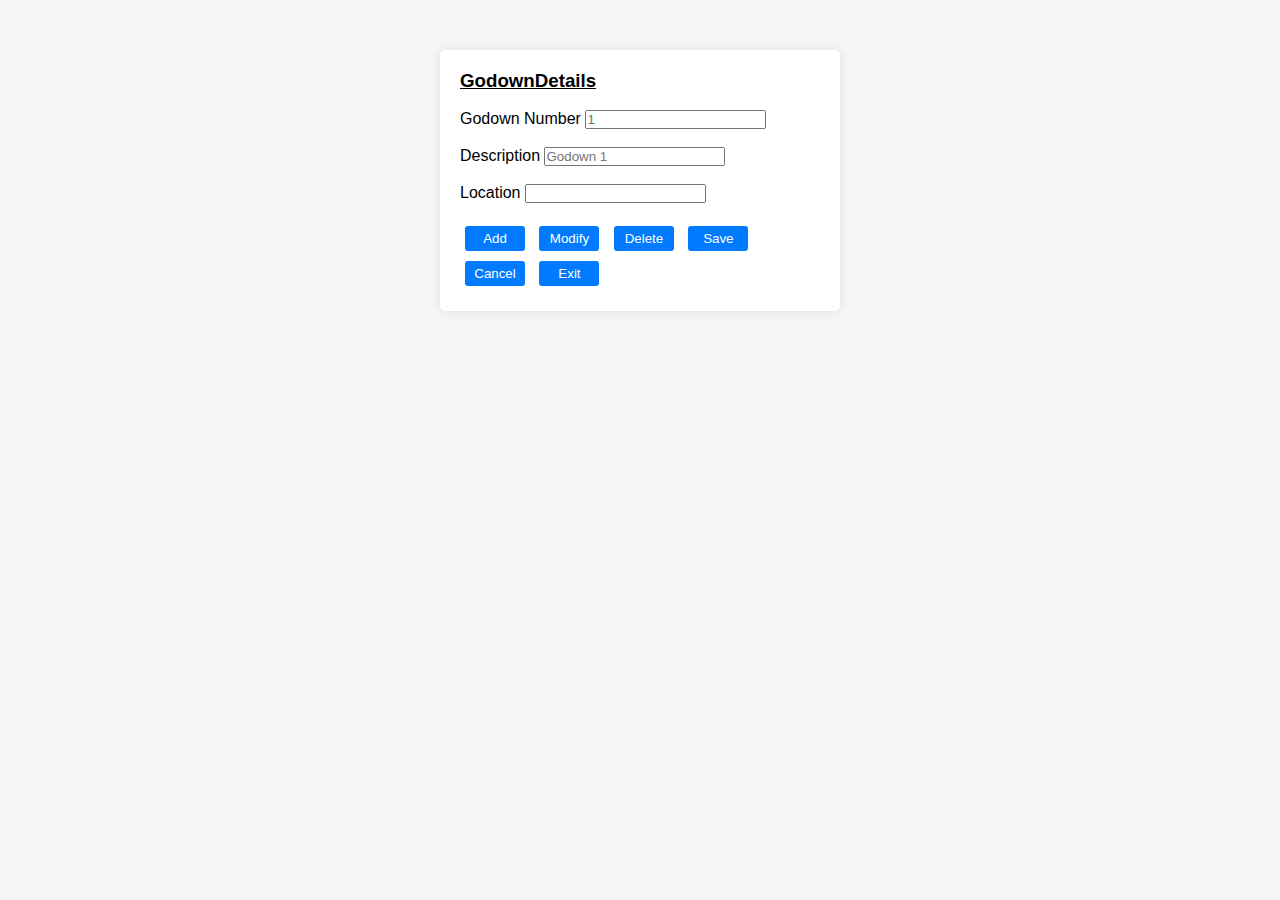
<file: Godown/index.html>
<!DOCTYPE html>
<html lang="en">
<head>
    <meta charset="UTF-8">
    <meta name="viewport" content="width=device-width, initial-scale=1.0">
    <title>Document</title>
    <link rel="stylesheet" href="style.css">
</head>
<body>

    <form action="" class="container">
        <h3><u>GodownDetails</u></h3>
        <br>
        <label for="">Godown Number</label>
        <input type="text" placeholder="1">
        <br>
        <br>
        <label for="">Description</label>
        <input type="text" placeholder="Godown 1">
        <br>
        <br>
         <label for="">Location</label>
        <input type="text" placeholder="">
        <br>
        <br>
        <input class="btns" type="button" value="Add">
         <input  class="btns" type="button" value="Modify">
          <input class="btns"  type="button" value="Delete">
        <input class="btns"  type="button" value="Save">
            <input class="btns"  type="button" value="Cancel">
            <input class="btns"  type="button" value="Exit">
    </form>
</body>
</html>
</file>
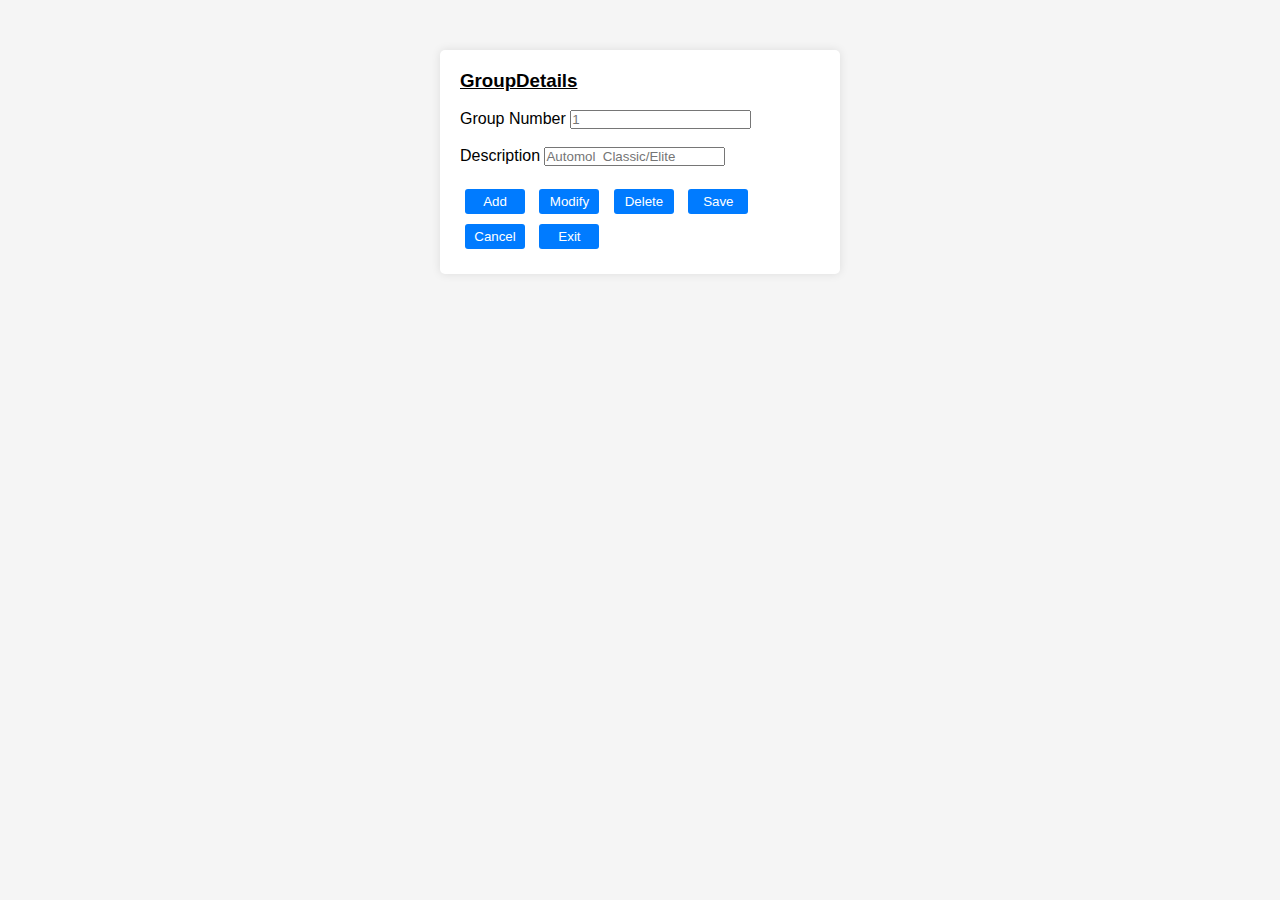
<file: Group/index.html>
<!DOCTYPE html>
<html lang="en">
<head>
    <meta charset="UTF-8">
    <meta name="viewport" content="width=device-width, initial-scale=1.0">
    <title>Document</title>
    <link rel="stylesheet" href="style.css">
</head>
<body>
    
    <form action="" class="container">
        <h3><u>GroupDetails</u></h3>
        <br>
        <label for="">Group Number</label>
        <input type="text" placeholder="1">
        <br>
        <br>
        <label for="">Description</label>
        <input type="text" placeholder="Automol  Classic/Elite">
        <br>
        <br>
        <input class="btns" type="button" value="Add">
         <input  class="btns" type="button" value="Modify">
          <input class="btns"  type="button" value="Delete">
            <input class="btns"  type="button" value="Save">
            <input class="btns"  type="button" value="Cancel">
            <input class="btns"  type="button" value="Exit">
    </form>
</body>
</html>
</file>
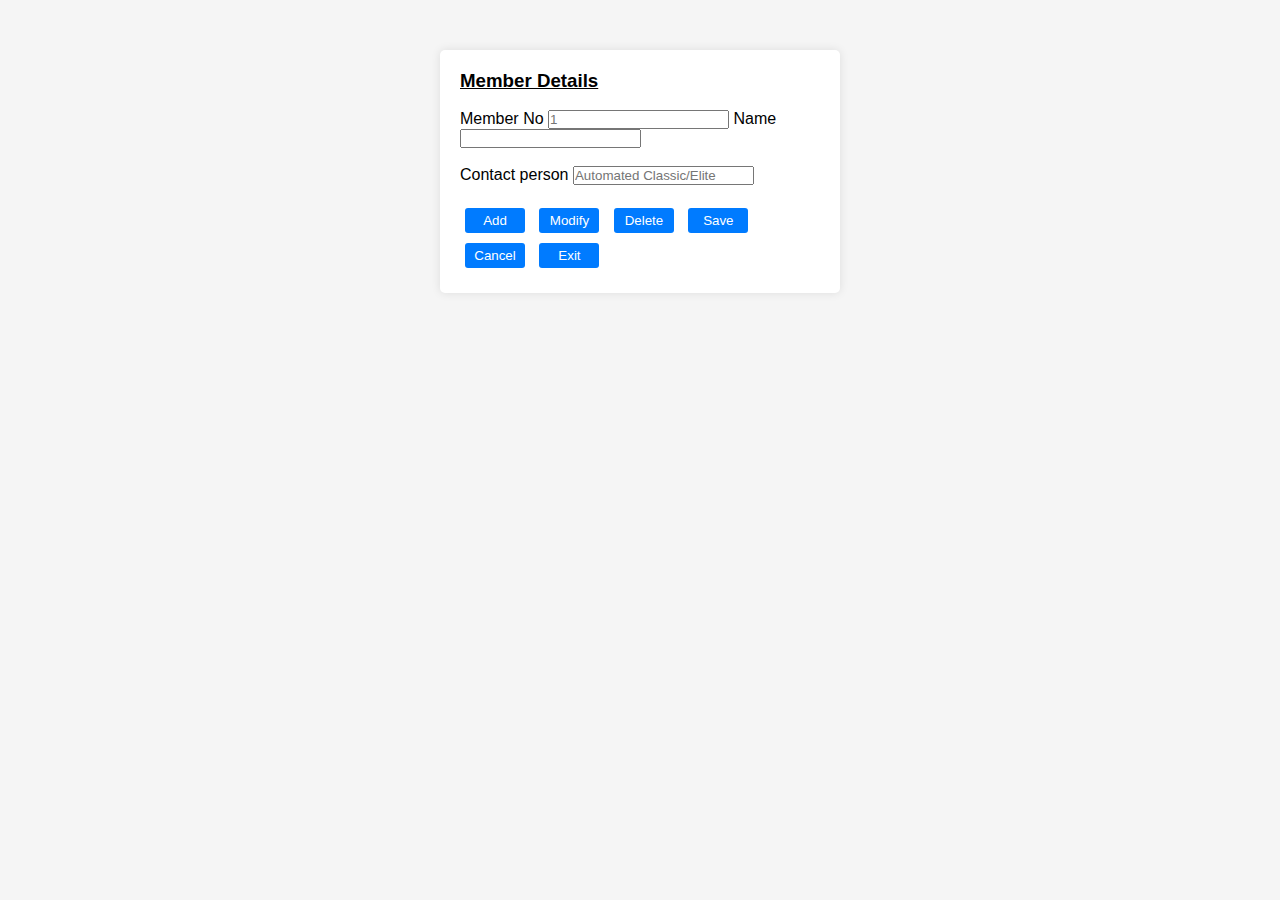
<file: Member/index.html>
<!DOCTYPE html>
<html lang="en">
<head>
    <meta charset="UTF-8">
    <meta name="viewport" content="width=device-width, initial-scale=1.0">
    <title>Document</title>
    <link rel="stylesheet" href="style.css">
</head>
<body>
   
    <form action="" class="container">
        <h3><u>Member Details</u></h3>
        <br>
        <label for="">Member No</label>
        <input type="text" placeholder="1">
    
        <label for="">Name</label>
        <input type="text" placeholder="">
        <br>
        <br>
        <label for="">Contact person</label>
        <input type="text" placeholder="Automated Classic/Elite">
        <br>
        <br>
        <input class="btns" type="button" value="Add">
         <input  class="btns" type="button" value="Modify">
          <input class="btns"  type="button" value="Delete">
            <input class="btns"  type="button" value="Save">
            <input class="btns"  type="button" value="Cancel">
            <input class="btns"  type="button" value="Exit">
    </form>
</body>
</html>
</file>
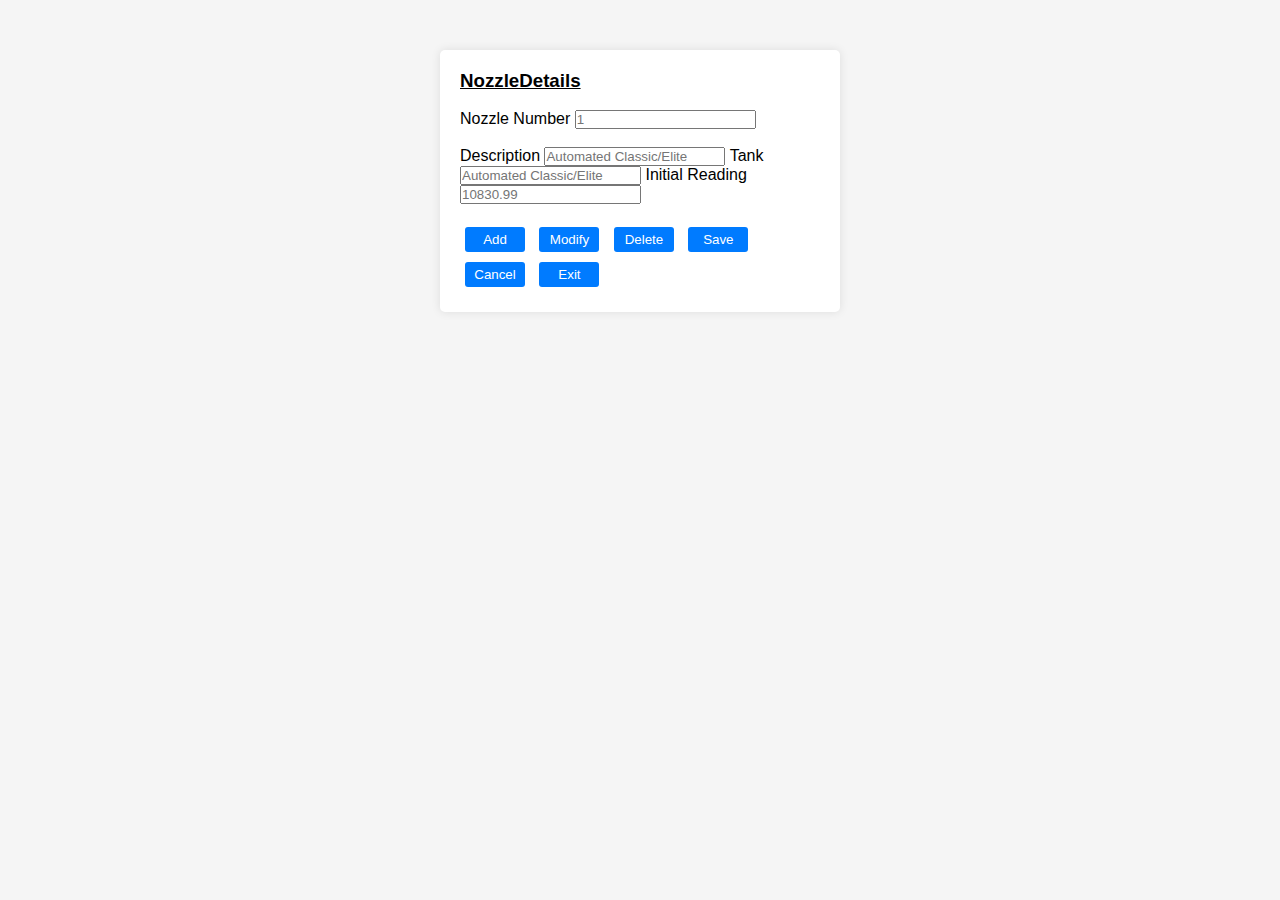
<file: Nozzle/index.html>
<!DOCTYPE html>
<html lang="en">
<head>
    <meta charset="UTF-8">
    <meta name="viewport" content="width=device-width, initial-scale=1.0">
    <title>Document</title>
    <link rel="stylesheet" href="style.css">
</head>
<body>
    <form action="" class="container">
        <h3><u>NozzleDetails</u></h3>
        <br>
        <label for="">Nozzle Number</label>
        <input type="text" placeholder="1">
        <br>
        <br>
        <label for="">Description</label>
        <input type="text" placeholder="Automated Classic/Elite">
               <label for="">Tank </label>
        <input type="text" placeholder="Automated Classic/Elite">
               <label for="">Initial Reading</label>
        <input type="text" placeholder="10830.99">
        <br>
        <br>
        <input class="btns" type="button" value="Add">
         <input  class="btns" type="button" value="Modify">
          <input class="btns"  type="button" value="Delete">
            <input class="btns"  type="button" value="Save">
            <input class="btns"  type="button" value="Cancel">
            <input class="btns"  type="button" value="Exit">
    </form>
</body>
</html>
</file>
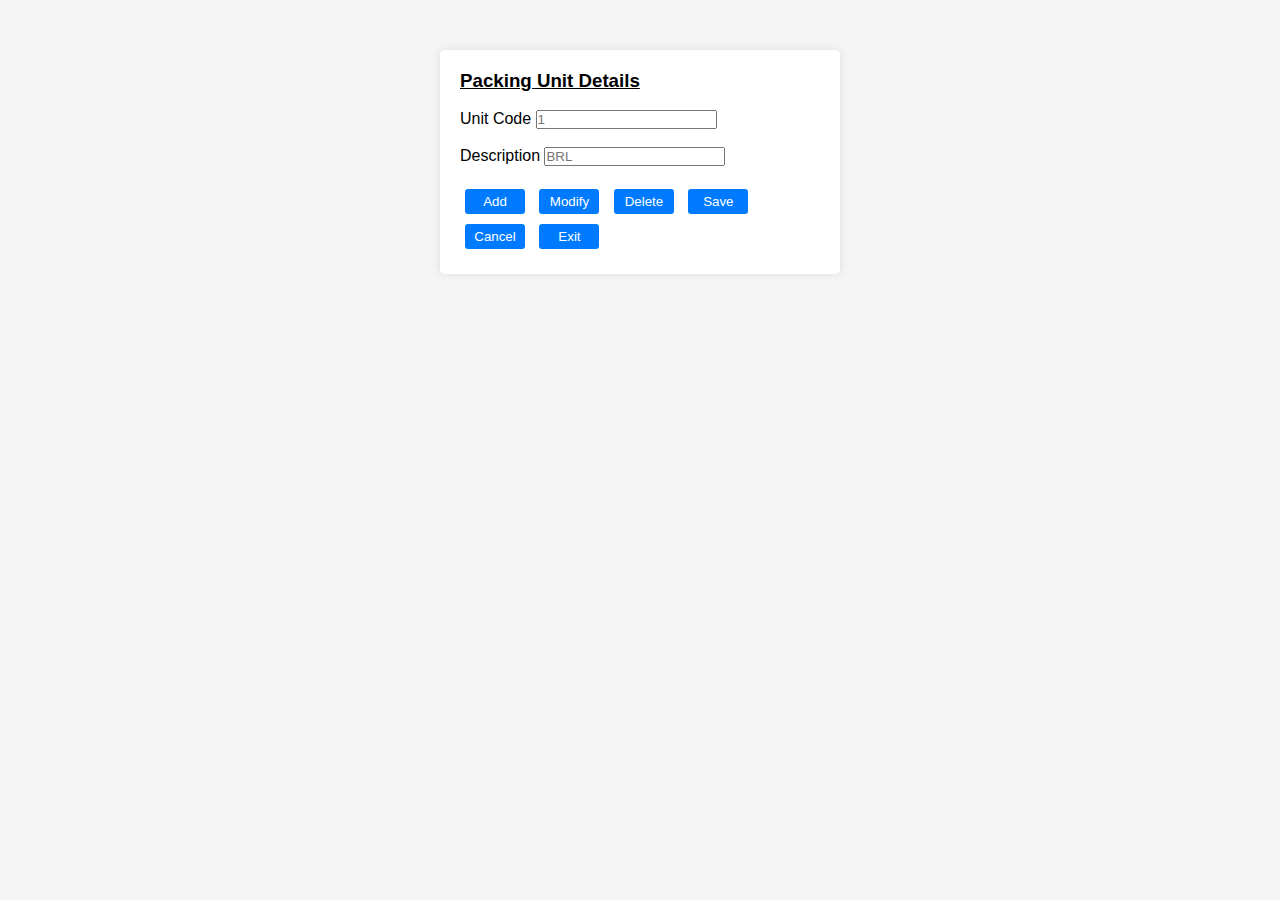
<file: PackingUnit/index.html>
<!DOCTYPE html>
<html lang="en">
<head>
    <meta charset="UTF-8">
    <meta name="viewport" content="width=device-width, initial-scale=1.0">
    <title>Document</title>
    <link rel="stylesheet" href="style.css">
</head>
<body>
    <form action="" class="container">
        <h3><u>Packing Unit Details</u></h3>
        <br>
        <label for="">Unit Code</label>
        <input type="text" placeholder="1">
        <br>
        <br>
        <label for="">Description</label>
        <input type="text" placeholder="BRL">
        <br>
        <br>
        <input class="btns" type="button" value="Add">
         <input  class="btns"type="button" value="Modify">
          <input class="btns" type="button" value="Delete">
            <input class="btns" type="button" value="Save">
            <input class="btns" type="button" value="Cancel">
            <input class="btns" type="button" value="Exit">
    </form>
</body>
</html>
</file>
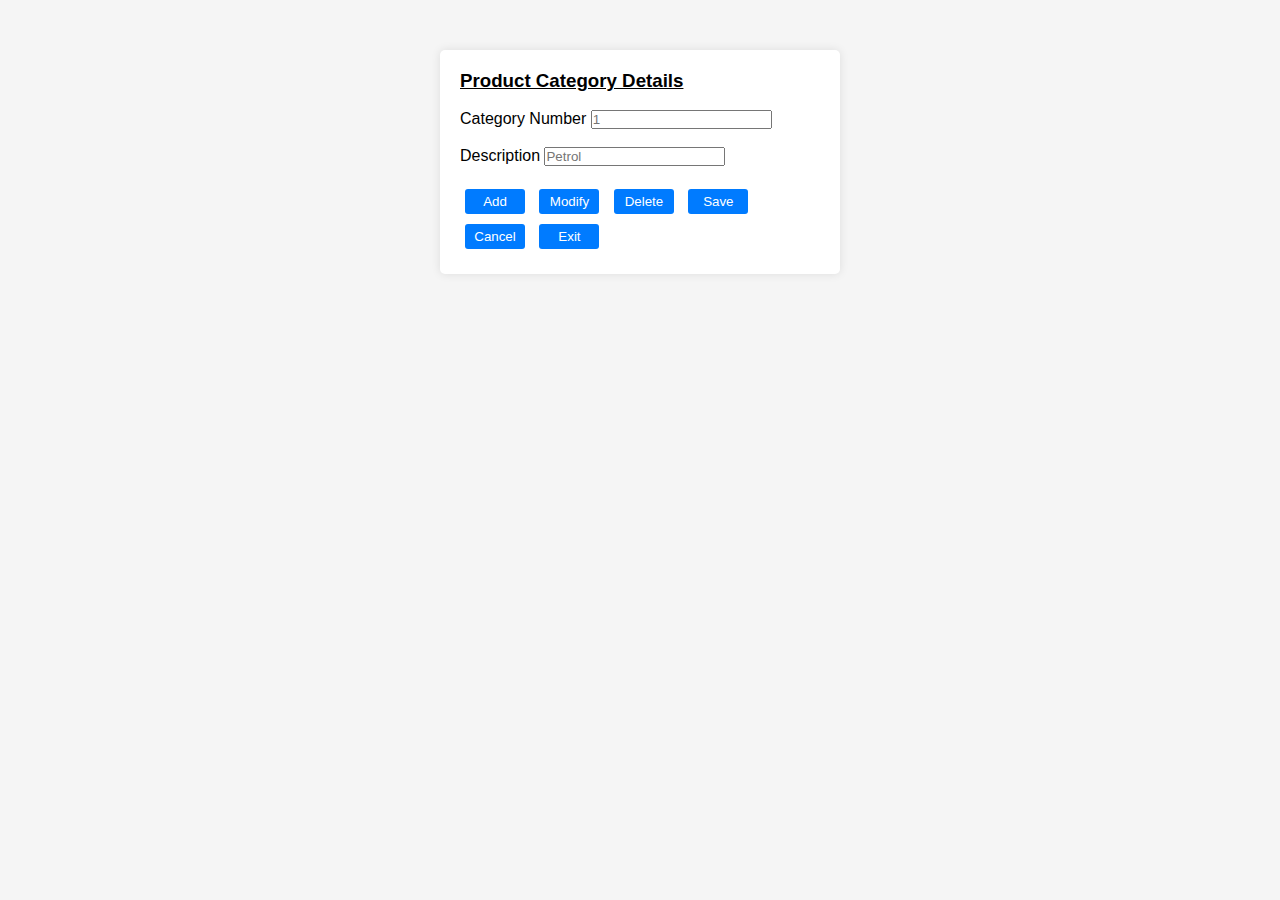
<file: ProductCategory/index.html>
<!DOCTYPE html>
<html lang="en">
<head>
    <meta charset="UTF-8">
    <meta name="viewport" content="width=device-width, initial-scale=1.0">
    <title>Document</title>
    <link rel="stylesheet" href="style.css">
</head>
<body>
    
    <form action="" class="container">
         <h3><u>Product Category Details</u></h3>
        <br>
        <label for="">Category Number</label>
        <input type="text" placeholder="1">
        <br>
        <br>
        <label for="">Description</label>
        <input type="text" placeholder="Petrol">
        <br>
        <br>
        <input class="btns" type="button" value="Add">
         <input  class="btns" type="button" value="Modify">
          <input class="btns"  type="button" value="Delete">
            <input class="btns"  type="button" value="Save">
            <input class="btns"  type="button" value="Cancel">
            <input class="btns"  type="button" value="Exit">
    </form>
</body>
</html>
</file>
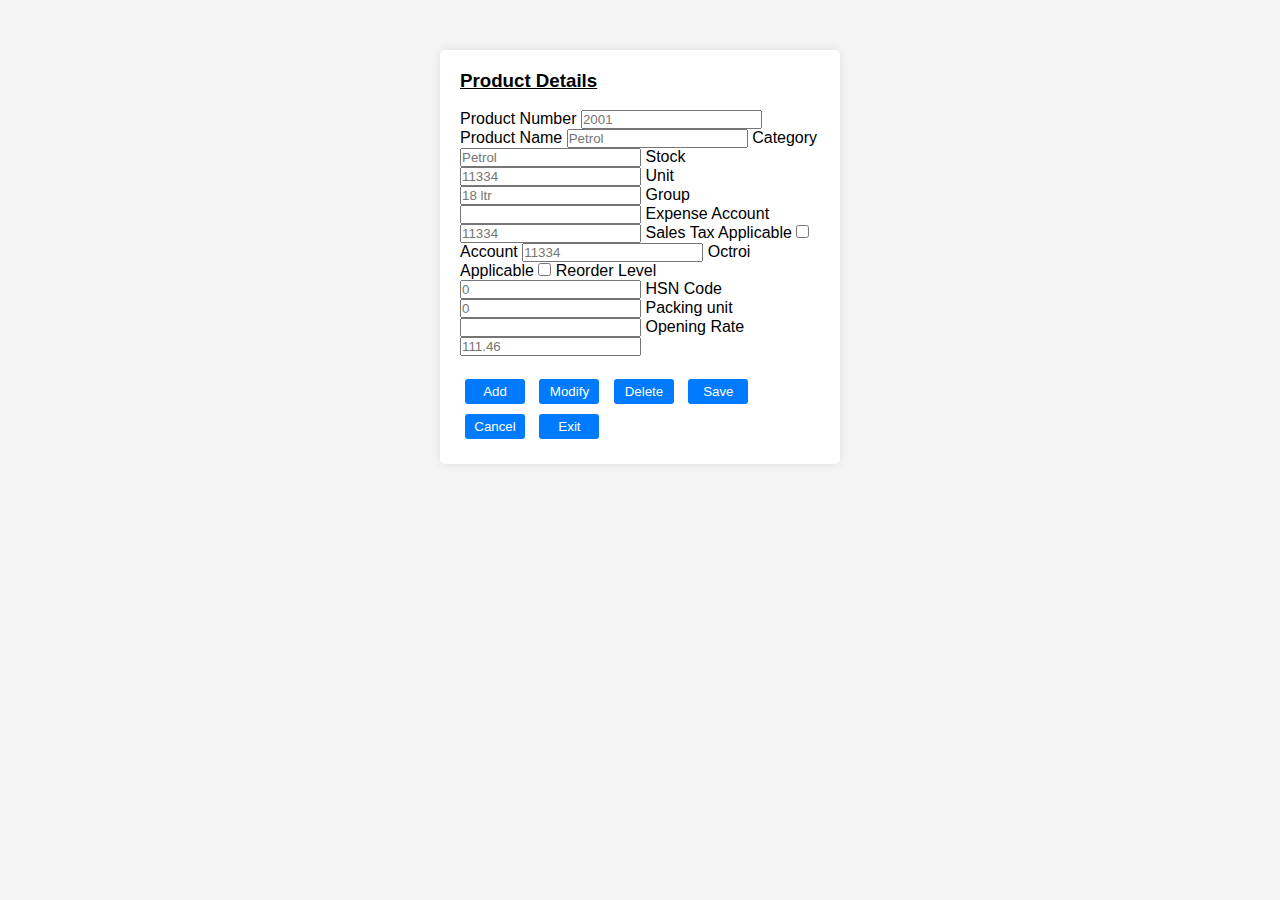
<file: ProductDetails/index.html>
<!DOCTYPE html>
<html lang="en">
<head>
    <meta charset="UTF-8">
    <meta name="viewport" content="width=device-width, initial-scale=1.0">
    <title>Document</title>
    <link rel="stylesheet" href="style.css">
</head>
<body>
   
    <form action="" class="container">
         <h3><u>Product Details</u></h3>
        <br>
        <label for="">Product Number</label>
        <input type="text" placeholder="2001">
        <label for="">Product Name</label>
        <input type="text" placeholder="Petrol">
          <label for="">Category</label>
        <input type="text" placeholder="Petrol">
         <label for="">Stock</label>
        <input type="text" placeholder="11334">
         <label for="">Unit</label>
        <input type="text" placeholder="18 ltr"> <label for="">Group</label>
        <input type="text" placeholder=""> <label for="">Expense Account</label>
        <input type="text" placeholder="11334"> 
         <label for="">Sales Tax Applicable</label>
       <input type="checkbox" >
       <label for="">Account</label>
        <input type="text" placeholder="11334">
       <label for="">Octroi Applicable</label>
       <input type="checkbox" >
        <label for="">Reorder Level </label>
        <input type="text" placeholder="0">
        <label for="">HSN Code</label>
        <input type="text" placeholder="0">
        <label for="">Packing unit</label>
        <input type="text" placeholder="">
         <label for="">Opening Rate</label>
        <input type="text" placeholder="111.46">
        <br>
        <br>
        <input class="btns" type="button" value="Add">
         <input  class="btns" type="button" value="Modify">
          <input class="btns" type="button" value="Delete">
            <input class="btns" type="button" value="Save">
            <input class="btns" type="button" value="Cancel">
            <input class="btns" type="button" value="Exit">
    </form>
</body>
</html>
</file>
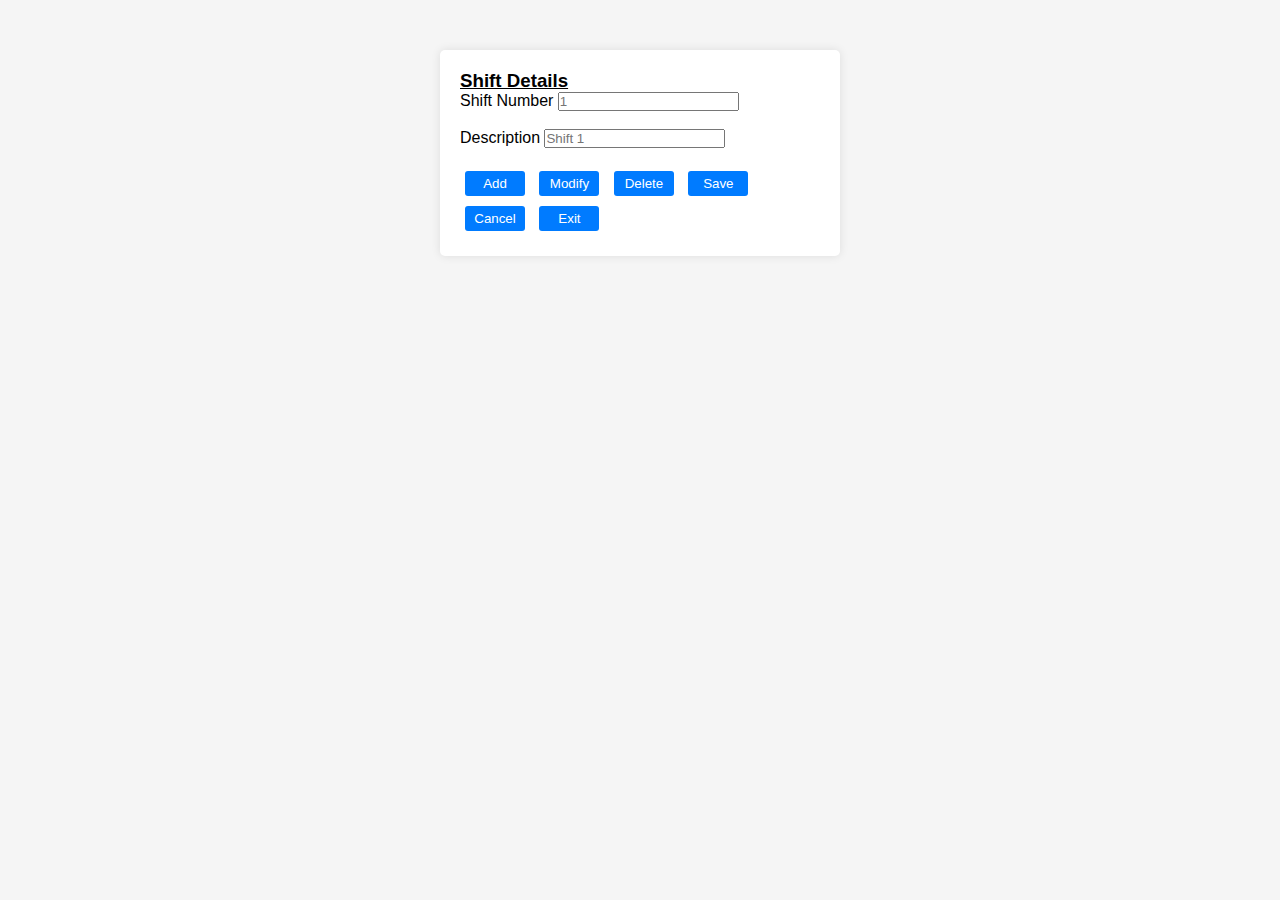
<file: ShiftDetails/index.html>
<!DOCTYPE html>
<html lang="en">
<head>
    <meta charset="UTF-8">
    <meta name="viewport" content="width=device-width, initial-scale=1.0">
    <title>Document</title>
    <link rel="stylesheet" href="style.css">
</head>
<body>
  
    <form action="" class="container">
        <h3><u>Shift Details</u></h3>
        <label for="">Shift Number</label>
        <input type="text" placeholder="1">
        <br>
        <br>
        <label for="">Description</label>
        <input type="text" placeholder="Shift 1">
        <br>
        <br>
        <input class="btns" type="button" value="Add">
         <input  class="btns" type="button" value="Modify">
          <input class="btns"  type="button" value="Delete">
            <input class="btns"  type="button" value="Save">
            <input class="btns"  type="button" value="Cancel">
            <input class="btns"  type="button" value="Exit">
    </form>
</body>
</html>
</file>
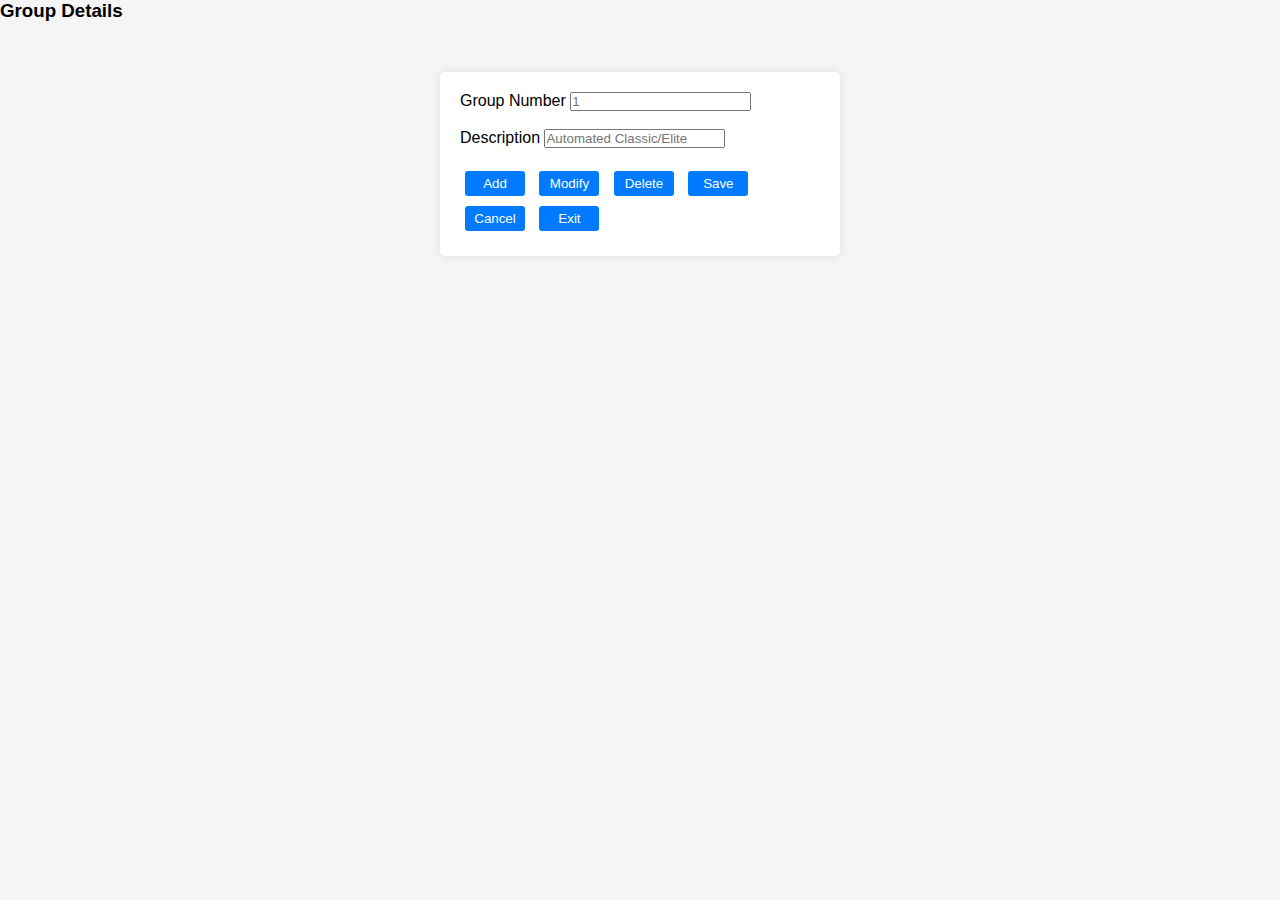
<file: Supplier/index.html>
<!DOCTYPE html>
<html lang="en">
<head>
    <meta charset="UTF-8">
    <meta name="viewport" content="width=device-width, initial-scale=1.0">
    <title>Document</title>
    <link rel="stylesheet" href="style.css">
</head>
<body>
    <h3>Group Details</h3>
    <form action="" class="container">
        <label for="">Group Number</label>
        <input type="text" placeholder="1">
        <br>
        <br>
        <label for="">Description</label>
        <input type="text" placeholder="Automated Classic/Elite">
        <br>
        <br>
        <input class="btns" type="button" value="Add">
         <input  class="btns" type="button" value="Modify">
          <input class="btns"  type="button" value="Delete">
            <input class="btns"  type="button" value="Save">
            <input class="btns"  type="button" value="Cancel">
            <input class="btns"  type="button" value="Exit">
    </form>
</body>
</html>
</file>
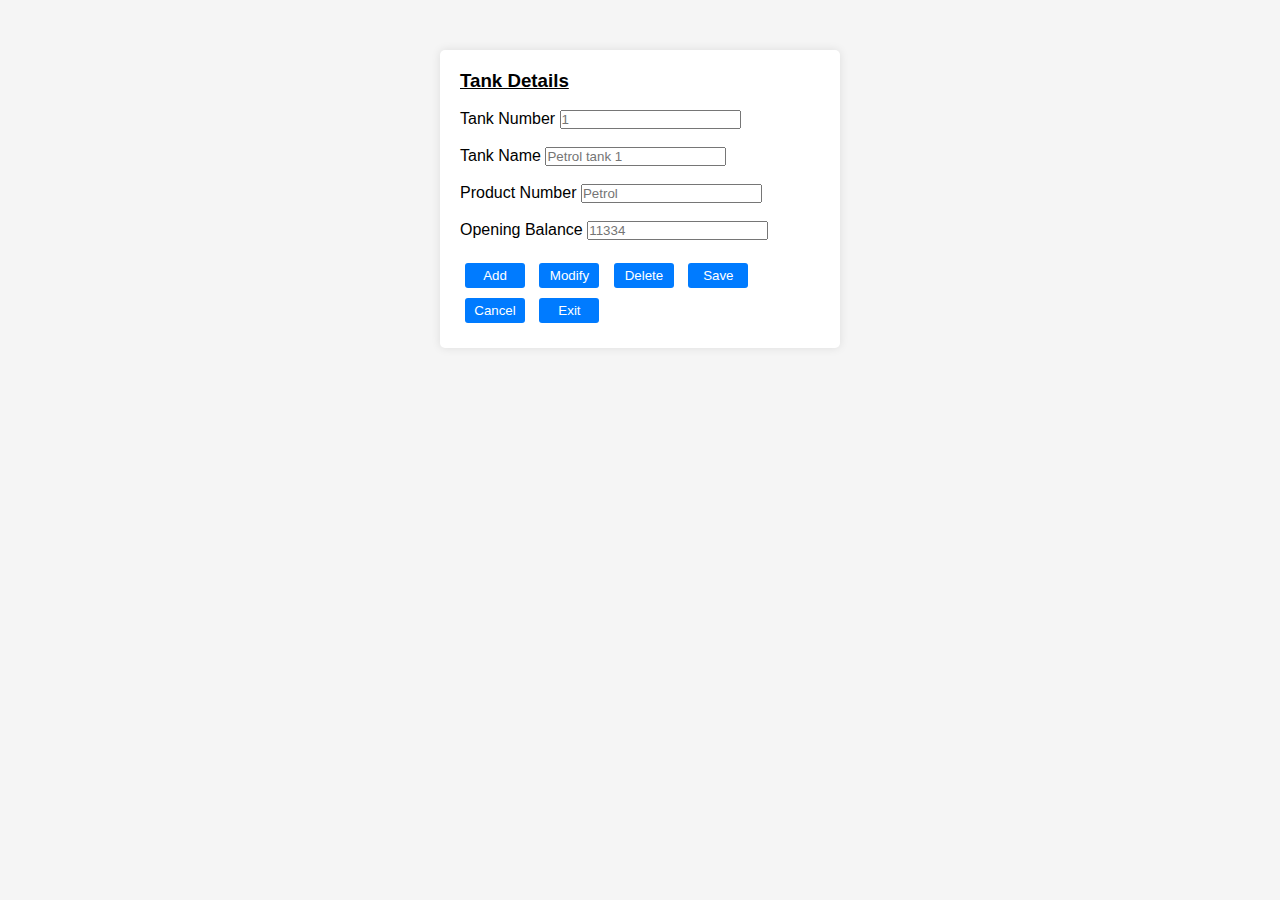
<file: Tank Details/index.html>
<!DOCTYPE html>
<html lang="en">
<head>
    <meta charset="UTF-8">
    <meta name="viewport" content="width=device-width, initial-scale=1.0">
    <title>Document</title>
    <link rel="stylesheet" href="style.css">
</head>
<body>
    
    <form action="" class="container">
        <h3><u>Tank Details</u></h3>
        <br>
        <label for="">Tank Number</label>
        <input type="text" placeholder="1">
        <br>
        <br>
         <label for="">Tank Name</label>
        <input type="text" placeholder="Petrol tank 1">
        <br>
        <br>
         <label for="">Product Number</label>
        <input type="text" placeholder="Petrol">
        <br>
        <br>
        <label for="">Opening Balance</label>
        <input type="text" placeholder="11334">
        <br>
        <br>
        <input class="btns" type="button" value="Add">
         <input  class="btns" type="button" value="Modify">
          <input class="btns"  type="button" value="Delete">
         <input class="btns"  type="button" value="Save">
            <input class="btns"  type="button" value="Cancel">
            <input class="btns"  type="button" value="Exit">
    </form>
</body>
</html>
</file>
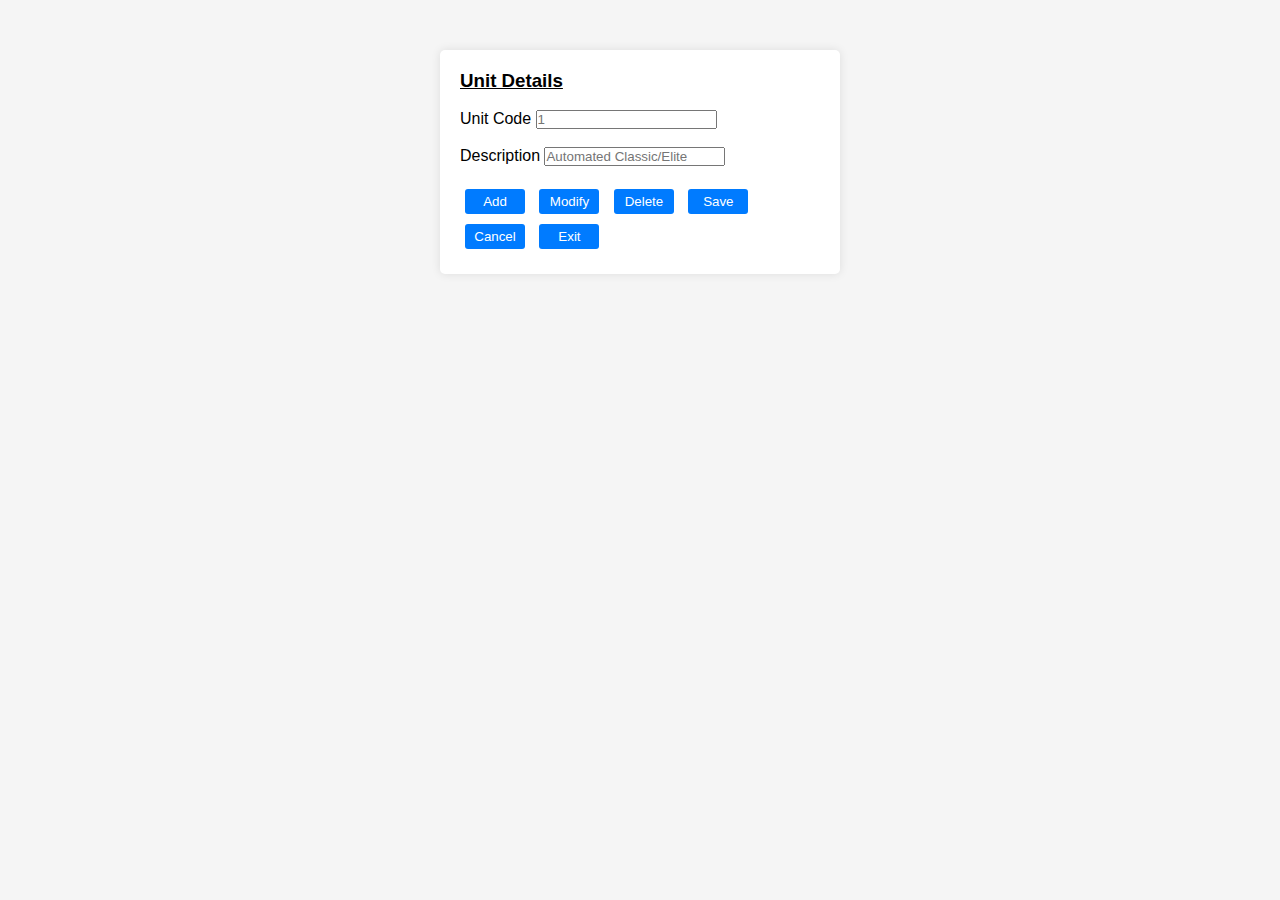
<file: Unit/index.html>
<!DOCTYPE html>
<html lang="en">
<head>
    <meta charset="UTF-8">
    <meta name="viewport" content="width=device-width, initial-scale=1.0">
    <title>Document</title>
    <link rel="stylesheet" href="style.css">
</head>
<body>
    
    <form action="" class="container">
        <h3><u>Unit Details</u></h3>
        <br>
        <label for="">Unit Code</label>
        <input type="text" placeholder="1">
        <br>
        <br>
        <label for="">Description</label>
        <input type="text" placeholder="Automated Classic/Elite">
        <br>
        <br>
        <input class="btns" type="button" value="Add">
         <input  class="btns" type="button" value="Modify">
          <input class="btns"  type="button" value="Delete">
            <input class="btns"  type="button" value="Save">
            <input class="btns"  type="button" value="Cancel">
            <input class="btns"  type="button" value="Exit">
    </form>
</body>
</html>
</file>
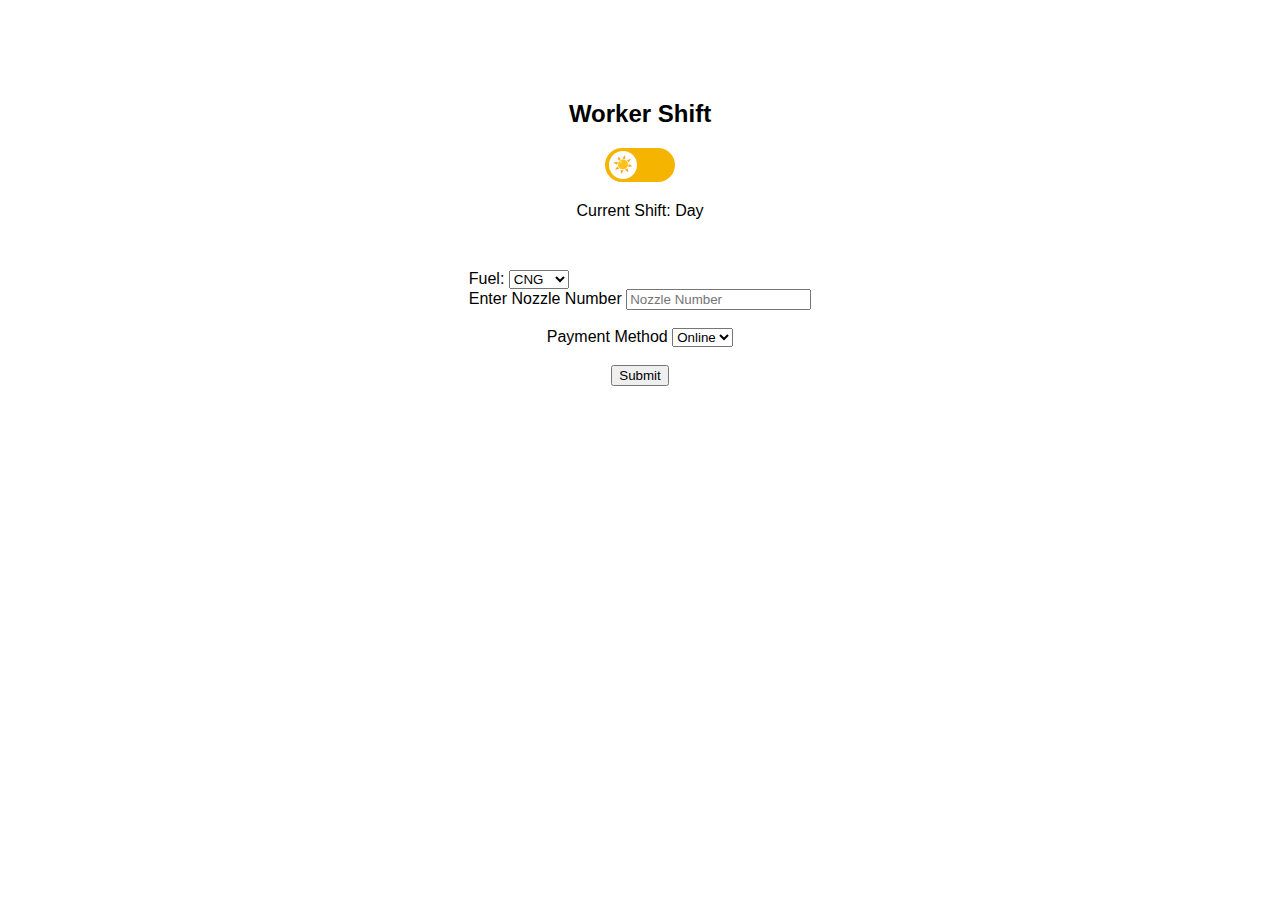
<file: Pages/mainPage/main.html>
<!doctype html>
<html lang="en">
  <head>
    <meta charset="UTF-8" />
    <meta name="viewport" content="width=device-width, initial-scale=1.0" />
    <title>Document</title>
    <link rel="stylesheet" href="main.css" />
  </head>
  <body>
    <div class="shift-container">
      <h2>Worker Shift</h2>

      <label class="switch">
        <input type="checkbox" id="shiftToggle" />
        <span class="slider"></span>
      </label>

      <p id="shiftStatus">Current Shift: Day</p>
    </div>
    <form action="" class="main_form">
      <div class="name_worker">
        <label for="cars">Fuel:</label>
        <select id="user">
          <option value="volvo">CNG</option>
          <option value="saab">Diesel</option>
          <option value="opel">Petrol</option>
          <option value="audi">Gas</option>
        </select>
        <br />
        <label for="">Enter Nozzle Number</label>
        <input type="text" placeholder="Nozzle Number" />
      </div>
      <br />
      <div class="payMethod">
        <label for="cars">Payment Method</label>
        <select id="pay">
          <option value="volvo">Online</option>
          <option value="saab">Cash</option>
          <option value="opel">Card</option>
          <option value="audi">UPI</option>
          <option value="audi">other</option>
        </select>
      </div>
      <br />
      <input type="button" value="Submit" />
    </form>
  </body>
</html>
</file>
<file: Godown/style.css>
*{
    margin: 0;
    padding: 0;
    box-sizing: border-box;
}
body{
    font-family: 'Poppins', sans-serif;
    background-color: #f5f5f5;
}
.container{
    width: 400px;
    background-color: #fff;
    padding: 20px;
    border-radius: 5px;
    align-items: center;
    justify-content: center;
    box-shadow: 0 0 10px rgba(0,0,0,0.1);
    margin: 50px auto;
}
.btns{
    width: 60px;
    padding: 5px;
    margin: 5px;
    border: none;
    border-radius: 3px;
    background-color: #007BFF;
    color: #fff;
    cursor: pointer;
}
</file>
<file: Group/style.css>
*{
    margin: 0;
    padding: 0;
    box-sizing: border-box;
}
body{
    font-family: 'Poppins', sans-serif;
    background-color: #f5f5f5;
}
.container{
    width: 400px;
    background-color: #fff;
    padding: 20px;
    border-radius: 5px;
    align-items: center;
    justify-content: center;
    box-shadow: 0 0 10px rgba(0,0,0,0.1);
    margin: 50px auto;
}
.btns{
    width: 60px;
    padding: 5px;
    margin: 5px;
    border: none;
    border-radius: 3px;
    background-color: #007BFF;
    color: #fff;
    cursor: pointer;
}
</file>
<file: Member/style.css>
*{
    margin: 0;
    padding: 0;
    box-sizing: border-box;
}
body{
    font-family: 'Poppins', sans-serif;
    background-color: #f5f5f5;
}
.container{
    width: 400px;
    background-color: #fff;
    padding: 20px;
    border-radius: 5px;
    align-items: center;
    justify-content: center;
    box-shadow: 0 0 10px rgba(0,0,0,0.1);
    margin: 50px auto;
}
.btns{
    width: 60px;
    padding: 5px;
    margin: 5px;
    border: none;
    border-radius: 3px;
    background-color: #007BFF;
    color: #fff;
    cursor: pointer;
}
</file>
<file: Nozzle/style.css>
*{
    margin: 0;
    padding: 0;
    box-sizing: border-box;
}
body{
    font-family: 'Poppins', sans-serif;
    background-color: #f5f5f5;
}
.container{
    width: 400px;
    background-color: #fff;
    padding: 20px;
    border-radius: 5px;
    align-items: center;
    justify-content: center;
    box-shadow: 0 0 10px rgba(0,0,0,0.1);
    margin: 50px auto;
}
.btns{
    width: 60px;
    padding: 5px;
    margin: 5px;
    border: none;
    border-radius: 3px;
    background-color: #007BFF;
    color: #fff;
    cursor: pointer;
}
</file>
<file: PackingUnit/style.css>
*{
    margin: 0;
    padding: 0;
    box-sizing: border-box;
}
body{
    font-family: 'Poppins', sans-serif;
    background-color: #f5f5f5;
}
.container{
    width: 400px;
    background-color: #fff;
    padding: 20px;
    border-radius: 5px;
    align-items: center;
    justify-content: center;
    box-shadow: 0 0 10px rgba(0,0,0,0.1);
    margin: 50px auto;
}
.btns{
    width: 60px;
    padding: 5px;
    margin: 5px;
    border: none;
    border-radius: 3px;
    background-color: #007BFF;
    color: #fff;
    cursor: pointer;
}
</file>
<file: ProductCategory/style.css>
*{
    margin: 0;
    padding: 0;
    box-sizing: border-box;
}
body{
    font-family: 'Poppins', sans-serif;
    background-color: #f5f5f5;
}
.container{
    width: 400px;
    background-color: #fff;
    padding: 20px;
    border-radius: 5px;
    align-items: center;
    justify-content: center;
    box-shadow: 0 0 10px rgba(0,0,0,0.1);
    margin: 50px auto;
}
.btns{
    width: 60px;
    padding: 5px;
    margin: 5px;
    border: none;
    border-radius: 3px;
    background-color: #007BFF;
    color: #fff;
    cursor: pointer;
}
</file>
<file: ProductDetails/style.css>
*{
    margin: 0;
    padding: 0;
    box-sizing: border-box;
}
body{
    font-family: 'Poppins', sans-serif;
    background-color: #f5f5f5;
}
.container{
    width: 400px;
    background-color: #fff;
    padding: 20px;
    border-radius: 5px;
    align-items: center;
    justify-content: center;
    box-shadow: 0 0 10px rgba(0,0,0,0.1);
    margin: 50px auto;
}
.btns{
    width: 60px;
    padding: 5px;
    margin: 5px;
    border: none;
    border-radius: 3px;
    background-color: #007BFF;
    color: #fff;
    cursor: pointer;
}
</file>
<file: ShiftDetails/style.css>
*{
    margin: 0;
    padding: 0;
    box-sizing: border-box;
}
body{
    font-family: 'Poppins', sans-serif;
    background-color: #f5f5f5;
}
.container{
    width: 400px;
    background-color: #fff;
    padding: 20px;
    border-radius: 5px;
    align-items: center;
    justify-content: center;
    box-shadow: 0 0 10px rgba(0,0,0,0.1);
    margin: 50px auto;
}
.btns{
    width: 60px;
    padding: 5px;
    margin: 5px;
    border: none;
    border-radius: 3px;
    background-color: #007BFF;
    color: #fff;
    cursor: pointer;
}
</file>
<file: Supplier/style.css>
*{
    margin: 0;
    padding: 0;
    box-sizing: border-box;
}
body{
    font-family: 'Poppins', sans-serif;
    background-color: #f5f5f5;
}
.container{
    width: 400px;
    background-color: #fff;
    padding: 20px;
    border-radius: 5px;
    align-items: center;
    justify-content: center;
    box-shadow: 0 0 10px rgba(0,0,0,0.1);
    margin: 50px auto;
}
.btns{
    width: 60px;
    padding: 5px;
    margin: 5px;
    border: none;
    border-radius: 3px;
    background-color: #007BFF;
    color: #fff;
    cursor: pointer;
}
</file>
<file: Tank Details/style.css>
*{
    margin: 0;
    padding: 0;
    box-sizing: border-box;
}
body{
    font-family: 'Poppins', sans-serif;
    background-color: #f5f5f5;
}
.container{
    width: 400px;
    background-color: #fff;
    padding: 20px;
    border-radius: 5px;
    align-items: center;
    justify-content: center;
    box-shadow: 0 0 10px rgba(0,0,0,0.1);
    margin: 50px auto;
}
.btns{
    width: 60px;
    padding: 5px;
    margin: 5px;
    border: none;
    border-radius: 3px;
    background-color: #007BFF;
    color: #fff;
    cursor: pointer;
}
</file>
<file: Unit/style.css>
*{
    margin: 0;
    padding: 0;
    box-sizing: border-box;
}
body{
    font-family: 'Poppins', sans-serif;
    background-color: #f5f5f5;
}
.container{
    width: 400px;
    background-color: #fff;
    padding: 20px;
    border-radius: 5px;
    align-items: center;
    justify-content: center;
    box-shadow: 0 0 10px rgba(0,0,0,0.1);
    margin: 50px auto;
}
.btns{
    width: 60px;
    padding: 5px;
    margin: 5px;
    border: none;
    border-radius: 3px;
    background-color: #007BFF;
    color: #fff;
    cursor: pointer;
}
</file>
<file: Pages/mainPage/main.css>
body {
  font-family: Arial, sans-serif;
  transition: 0.3s;
}

.shift-container {
  text-align: center;
  margin-top: 100px;
}

/* Toggle Switch */
.switch {
  position: relative;
  display: inline-block;
  width: 70px;
  height: 34px;
}

.switch input {
  display: none;
}

.slider {
  position: absolute;
  cursor: pointer;
  background-color: #f4b400;
  border-radius: 34px;
  top: 0;
  left: 0;
  right: 0;
  bottom: 0;
  transition: 0.4s;
}

.slider:before {
  content: "☀️";
  position: absolute;
  height: 28px;
  width: 28px;
  left: 4px;
  bottom: 3px;
  background-color: white;
  border-radius: 50%;
  text-align: center;
  line-height: 28px;
  transition: 0.4s;
}

/* Night Mode */
input:checked + .slider {
  background-color: #001f3f;
}

input:checked + .slider:before {
  transform: translateX(35px);
  content: "🌙";
}
.main_form{
    display: flex;
    flex-direction: column;
    align-items: center;
    margin-top: 50px;
    /* background-color: blue;
    width: 300px;
    height: 200px;
    border-radius: 10px; */

}
</file>
